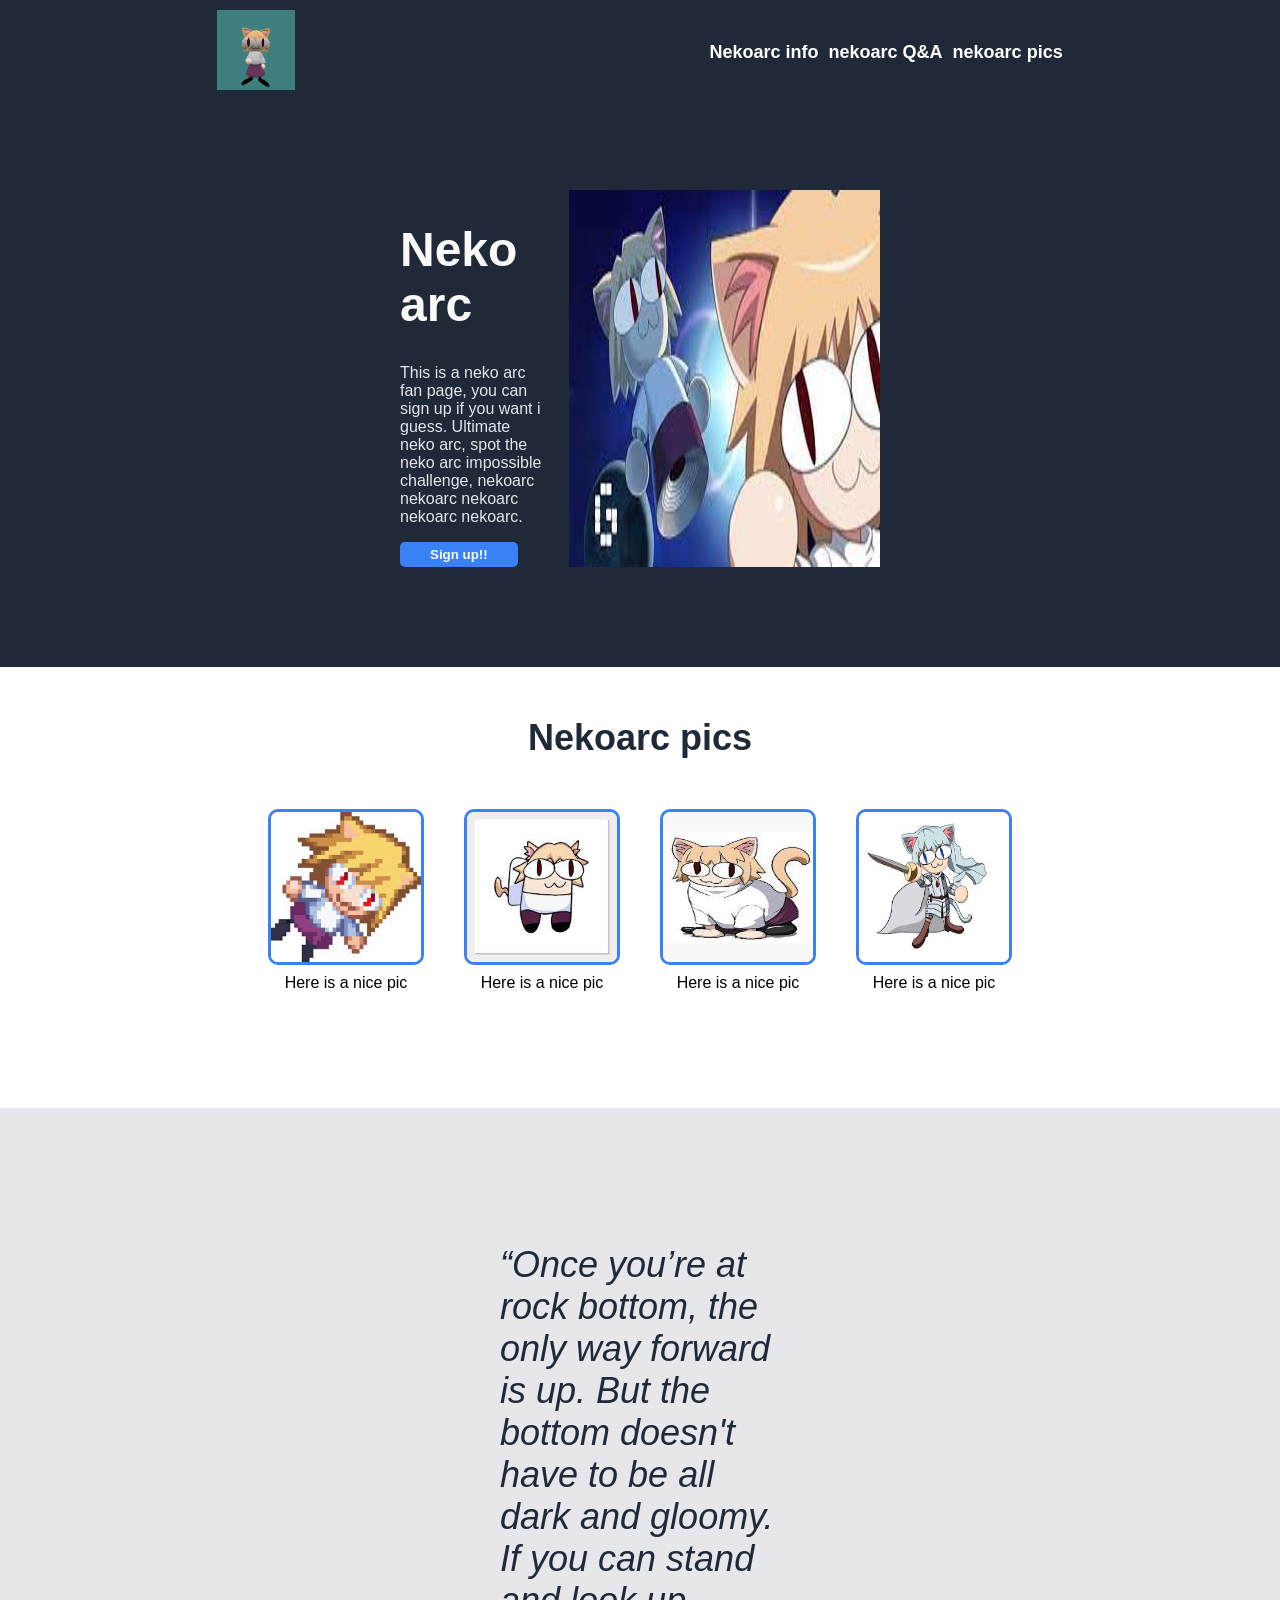
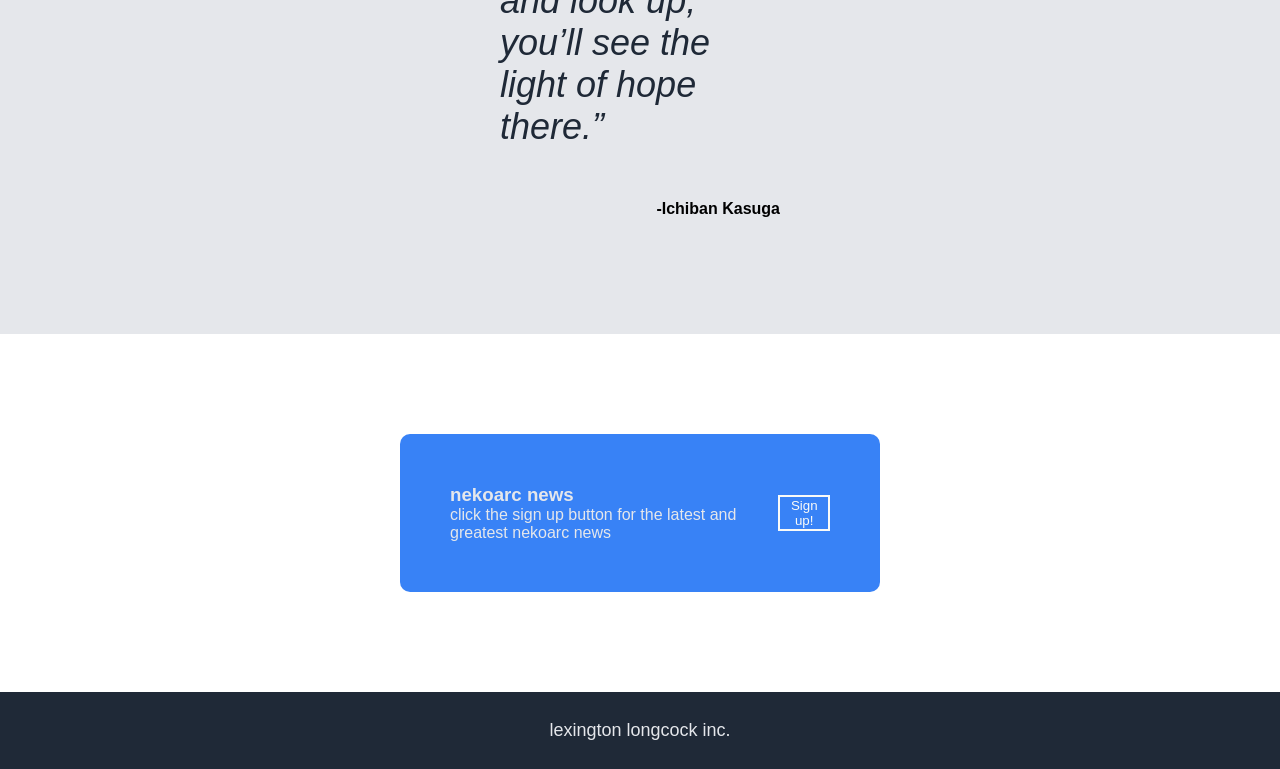
<file: index.html>
<!DOCTYPE html>
<html lang="en">
<head>
    <meta charset="UTF-8">
    <meta http-equiv="X-UA-Compatible" content="IE=edge">
    <meta name="viewport" content="width=device-width, initial-scale=1.0">
    <title>Landing page</title>
    <link  rel="stylesheet" href="landing.css">
</head>
<body>
 <div class="header-wrapper">
    <div class="header">
        <img class="header-image" src="images/nekoarc2.jpeg" alt="nekoarc1">
         <ul>
          <li><a href="#"> Nekoarc info</a></li>           
         <li><a href="#"> nekoarc Q&A</a></li>
          <li><a href="#"> nekoarc pics</a></li>
        </ul>
    </div>
    <div class="hero">
        <div class="nekocard">
          <h1> Neko arc </h1>
          <p class="hero-text"> This is a neko arc fan page, you can sign up if you want 
              i guess. Ultimate neko arc, spot the neko arc impossible challenge,
               nekoarc nekoarc nekoarc nekoarc nekoarc. </p>
              <button class="signup" type="button" alt="signup">Sign up!!</button>
        </div>
        <img class="hero-image" src="images/nekoarc1.jpeg" alt="nekoarc">
    </div>
 </div>    
  <div class="card-wrapper">
      <h2> Nekoarc pics</h2>
      <div class="card-container">
          <div class="card">
              <img class="card-image" src="images/nekoarc3.jpeg">
              <p class="card-subtext"> Here is a nice pic </p>
          </div>
            <div class="card">
                <img class="card-image" src="images/nekoarc4.jpeg">
                <p class="card-subtext"> Here is a nice pic </p>
          </div>
            <div class="card">
                <img class="card-image" src="images/nekoarc5.jpeg">
                <p class="card-subtext"> Here is a nice pic</p>
            </div>
            <div class="card">
                <img class="card-image" src="images/nekoarc6.jpeg">
                <p class="card-subtext"> Here is a nice pic</p>
            </div>
        </div>
    </div>
    <div class="quote-wrapper">
        <div class="quote-container">
            <p class="quote"> “Once you’re at rock bottom, the only way forward is up. But the bottom doesn't 
                have to be all dark and gloomy. If you can stand and look up, you’ll see the light of hope there.”</p>
                <p class="author">-Ichiban Kasuga</p>
        </div>
    </div>
    <div class="action-wrapper">
        <div class="action-container">
            <div class="action-card">
                <h3>nekoarc news</h3>
                <p class="action">click the sign up button for the latest and greatest nekoarc news</p>
            </div>
            <button class="signup-action" type="button">Sign up!</button>
        </div>
        
    </div>
    <div class="footer-wrapper">
        <div class="footer">
            <p class="footer-text">lexington longcock inc.</p>
        </div>
    </div>
</body>
</html>
</file>
<file: landing.css>
body {
    display: flex;
   flex-direction: column;
   margin: 0;
   min-height: 100vh;
   font-family: Impact, Haettenschweiler, 'Arial Narrow Bold', sans-serif;
}
.header-wrapper {
    background-color: #1f2937;
}
.header-image{
    height: 80px;
    width: auto;
}

ul {
    display: flex;
    align-items: center;
    list-style: none;
    margin: 0px;
    padding: 0;
    gap: 10px;
}
a {
    text-decoration: none;
    font-size: 18px;
    color: white;
}
.header {
    font-size: 24px;
    font-weight: 900;
    color: white;
    display: flex;
    justify-content: space-around;
    margin: 10px;
}
.hero{
    display: flex;
    justify-content: center;
    margin: 100px;
    margin-left: 400px;
    margin-right: 400px;

}
h1 {
    font-size: 48px;
    font-weight: 900;
    color: #F9FAF8;
}
.nekocard{
    align-self: center;
    margin-right: 20px;   
}
.hero-text {
    color: #e5e7eb;
}
.signup {
    background-color: #3882f6;
    color: #F9FAF8;
    font-weight: 900;
    padding: 5px 30px;
    border-radius: 5px;
    border: 0;
    

}
 
.card-wrapper{
    margin: 100px;
}

h2{
    font-size: 36px;
    font-weight: 900;
    color: #1f2937;
    text-align: center;
    margin-top: -50px;
}

.card-container{
    display: flex;
    justify-content: center;
    align-items: center;
    flex-wrap: wrap;
}
.card-image{
    height: 150px;
    width: 150px;
    margin: 20px;
    border-radius: 10px;
    border: solid #3882f6;
}
.card-subtext{
    text-align: center;
    margin-top: -15px;
}
.quote-wrapper{
    background-color: #e5e7eb;
}
.quote-container {
    display: flex;
    flex-direction: column;
    margin: 100px;
    padding-left: 400px;
    padding-right: 400px;
}
.quote {
    font-size: 36px;
    color: #1f2937;
    font-style: italic;
    font-weight: 300;
}
.author {
    font-weight: 900;
    align-self: flex-end;
}

.action-wrapper {
    margin: 100px;
}
.action-container{
    background-color: #3882f6;
    display: flex;
    justify-content: space-around;
    align-items: center;
    margin-left: 300px;
    margin-right: 300px;
    border-radius: 10px;
    padding: 50px;
}
h3 {
    padding: 0px;
    margin: 0px;
    color: #e5e7eb;
}
.action {
    margin: 0px;
    padding: 0px;
    color: #e5e7eb;

}
.signup-action {
    border: 2px solid;
    background-color: #3882f6;
    color: #F9FAF8;
}
.footer-wrapper {
    background-color: #1f2937;
}
.footer {
    font-size: 18px;
    color: #e5e7eb;
    display: flex;
    justify-content: center;
    align-items: center;
    margin: 10px;
}
</file>
